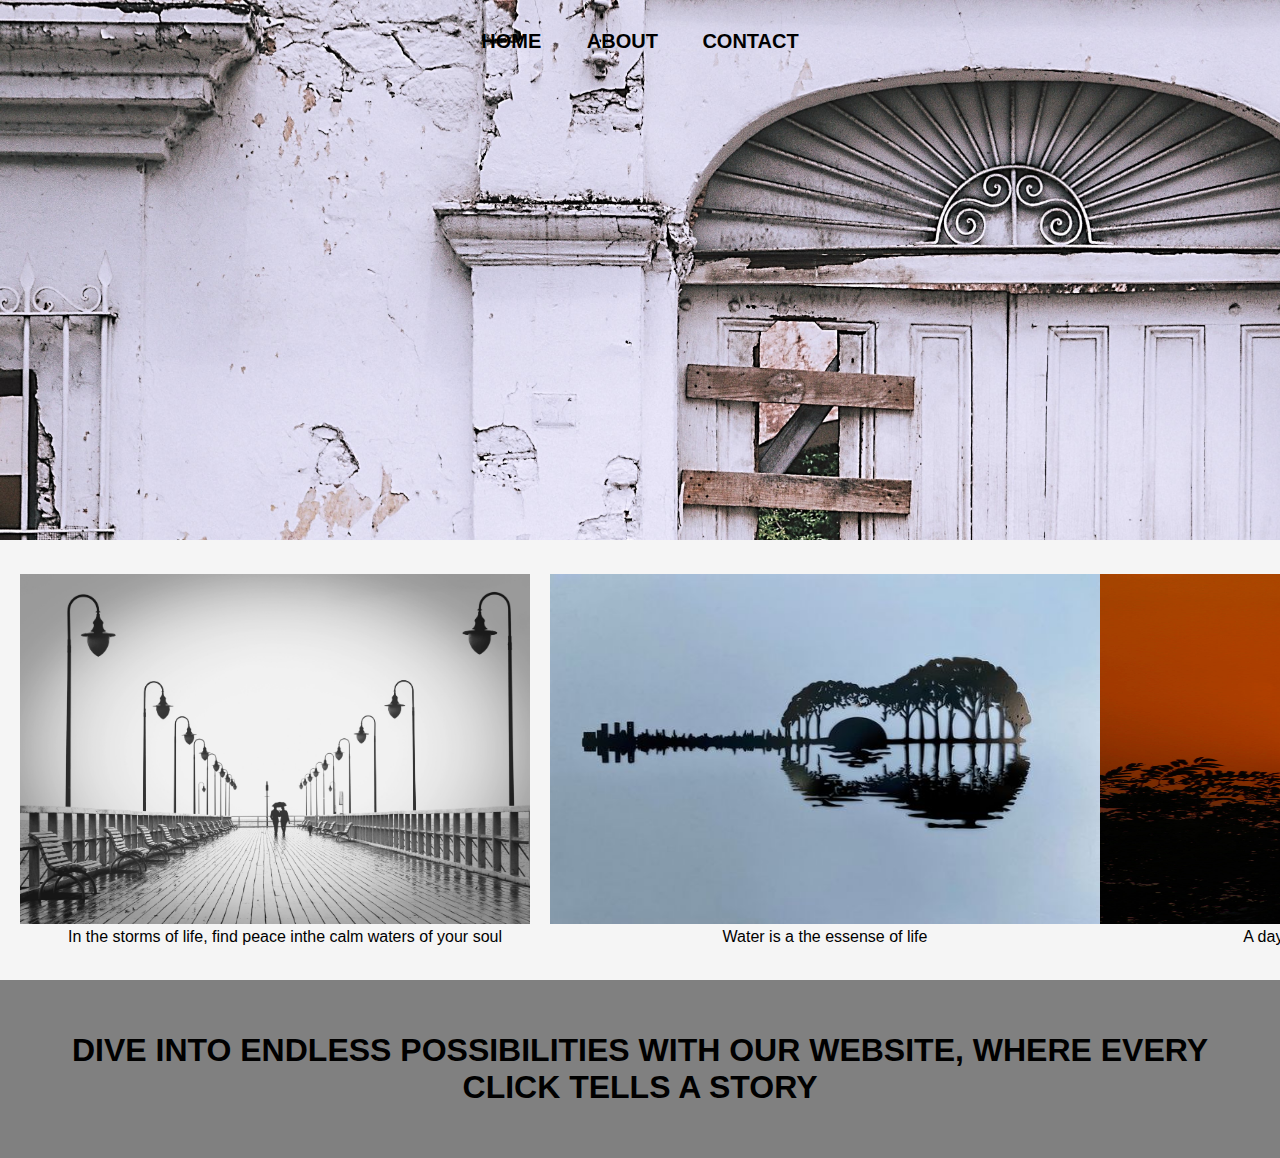
<file: index.html>
<!DOCTYPE html>
<html lang="en">
<head>
    <meta charset="UTF-8">
    <meta name="viewport" content="width=device-width, initial-scale=1.0">
    <title>Document</title>
    <link rel="stylesheet" href="styling.css">
</head>
<body>
   
    <header>
        <nav>
        <ul>
            <li><a href="index.html">Home<a/></li>
            <li ><a href="about.html">about</a></li>
            <li><a href="contact.html">contact</a></li>
        </ul>
           
        </nav>   
    </header>
    
    <section class="features">
    <figure>
        <img src="tezeta images/calmness.jpg" alt="calmness" class="zoro"></img>
        <figcaption>In the storms of life, find peace inthe calm waters of your soul</figcaption>
    </figure>
    <figure>
        <img src="tezeta images/land.jpg" alt=" land" class="land"></img>
        <figcaption>Water is a the essense of life</figcaption>
     </figure>
    <figure>
        <img src="tezeta images/sun set.jpg" alt="sun set" class="sunset"></img>
        <figcaption>A day gracefully yields to the evening  </figcaption>
    </figure>
        
    </section>
    <footer>
        <p class="animated text">dive into endless possibilities with our website, where every click tells a story</p>
    </footer>
     

        </header>
    </body>
</html>
</file>
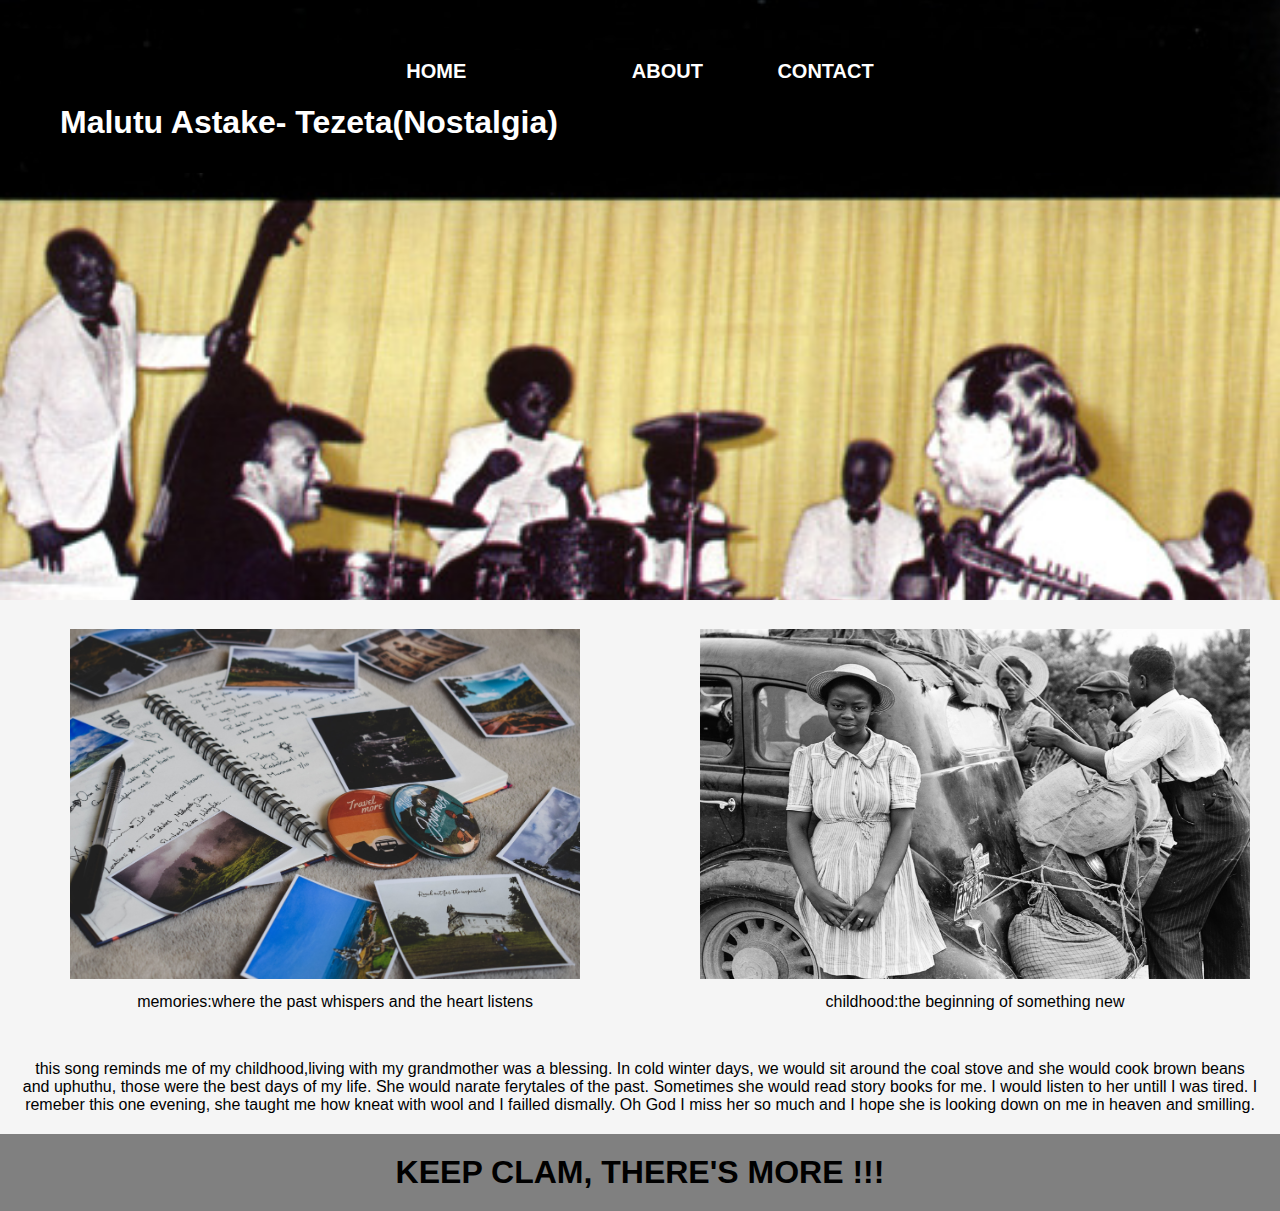
<file: about.html>
<!DOCTYPE html>
<html lang="en">
<head>
    <meta charset="UTF-8">
    <meta name="viewport" content="width=device-width, initial-scale=1.0">
    <title>Document</title>
    <link rel="stylesheet" href="styling.css">
</head>
<body>
   
    <header>
        <nav>
        <ul>
            <li><a href="index.html">Home<a/></li>
                <li><a href="about.html">about</a></li>
                <li><a href="contact.html">contact</a></li>
        </ul>
        <h1>Malutu Astake- Tezeta(Nostalgia)</h1>
        <style>
            h1 {text-align: left;
        padding: 0%;
        background-color: black;
        color: #fff    
            }
        </style>
    
        
        <style>
            body {
                margin: 0;
                padding: 0;
                font-family: Arial, sans-serif;
                background-color: #f0f0f0; 
            }
    
            header {
                text-align: center;
                padding: 50px;
                background-image: url("tezeta images/tezeta cover.jpg");
                background-size: cover;
                background-position: center;
                background-repeat: no-repeat;
                height: 500px
                ;
                color: #fff;
            }
    
            nav {
                text-align: center;
                background-color: black;
                padding: 10px;
            }
    
            nav a {
                color: #fff;
                text-decoration: none;
                margin: 0 15px;
            }
        </style>
        </nav>   
    </header>
    
    <section class="features about">
        <figure>
            <img src="tezeta images/memories.jpg" alt="calmness" class="zoro"></img>
            <figcaption>memories:where the past whispers and the heart listens</figcaption>
        </figure>
        <figure>
            <img src="tezeta images/1976.jpg" alt=" childhood" class="childhood"></img>
            <figcaption>childhood:the beginning of something new</figcaption>
        </section>
        <style>
            body {
                margin: 0;
                padding: 0;
                font-family: Arial, Helvetica, sans-serif;
            }
    
            section {
                text-align: center;
                padding: 20px;
            }
    
            figure {
                max-width: 100%;
                margin: 0;
            }
    
            img {
                width: 550px;   
                height: 350px
            }
    
            figcaption {
                margin-top: 10px;
                color: black;
            }
        </style>

    <section>                                           
        this song reminds me of my childhood,living with my grandmother was a blessing.
        In cold winter days, we would sit around the coal stove and she would cook brown beans and uphuthu,
        those were the best days of my life. She would narate ferytales of the past. Sometimes she would
        read story books for me. I would listen to her untill I was tired. I remeber this one evening, she taught me how 
        kneat with wool and I failled dismally. Oh God I miss her so much and I hope she is looking down on me in heaven and smilling.
    </section>
    
    <style>
    section {
        text-align: center;
        padding: 20px;
    }

    p {
        max-width: 600px; 
        margin: 0 auto; 
        line-height: 1.5; 
    }
</style>
    
    <footer>KEEP CLAM, THERE'S MORE !!!</footer>
       
       
   
    
    <body>
     

        </header>
    </body>
</html>
</file>
<file: styling.css>
body {
    background-color: blue;
    font-family: Arial, Helvetica, sans-serif;
    margin: 0%;
    padding: 0%;
}

header {
    background-color:black;
    background-image: url("tezeta\ images/old building.jpg");
    background-repeat: no-repeat;
    background-size: 2000px;
    height: 500px;
    padding: 20px;
}
    
   header a{
    color: black;
    font-size: 20px;
    font-weight: bolder;
    text-decoration: none;
    text-transform: uppercase;
    text-align: center;
    margin-top: 40px;
} 
    
nav {
    text-align: center;
    padding: 10px;
}

   
section {
    background-color: whitesmoke;
    color: black;
    padding: 20px;
    display: flex;
    flex-direction: row;
    
}

div {
    background-color: pink;
    margin: auto;
    width: 100px;
}
section.features {
    display: flex;
    flex-direction: row;
    margin: 0;
    width: 100%;
    height : 400px;
   
}
.zoro{
    width: 510px;
    height: 350px;
    margin-right: 20px;

} 

.land{
 width: 550px;   
height: 350px;

}
.sunset{
    width: 550px;
    height: 350px; 
}
feature.tezeta {
    display: flex;
    flex-direction: row;

}
.features figure {
    margin: auto;
    text-align: center;;
}

ul {
    margin: 0%;
    padding: 0%;
    list-style-type: none;
}
li {display: inline;
    padding: 10px 20px;

}

footer {
    background-color: grey;
    margin: 0%;
    padding: 20px;
    position: relative;
    font-family: Arial, Helvetica, sans-serif;
    font-size: xx-large;
    font-weight: bolder;
    text-align: center;
    text-transform: uppercase;
}

.animated-text {
    animation: slide 10s ease infinite;
}

/*Define animation keyframes*/
@keyframes slideIn {
    0% { transform: translateY(20px);
         opacity: 0;
       
    }
    50% {transform: translateY(0);
        opacity: 1;
        
    }
    100% {transform: translateY(20px);
        opacity: 0;
        
    }
}

/*apply animation to the footer text*/
footer p {
    animation: slideIn 10s ease-out;
}
</file>
